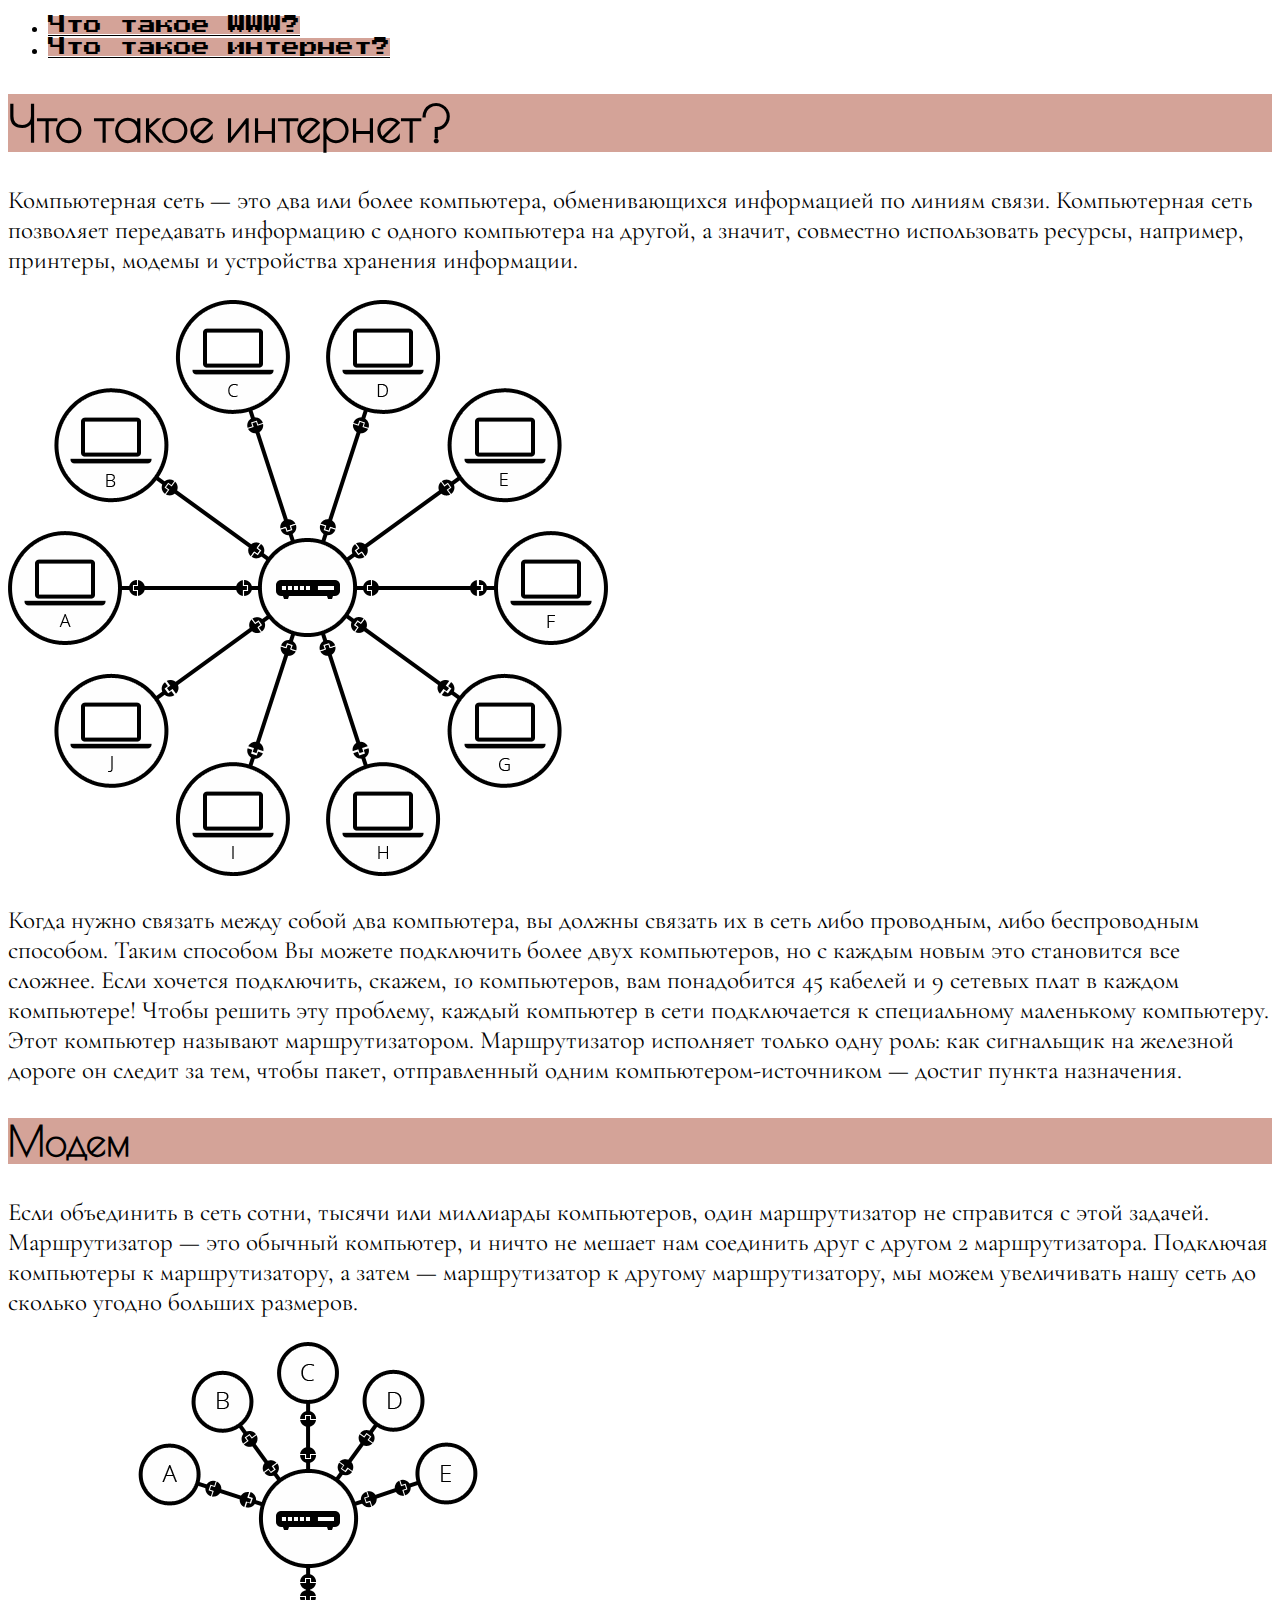
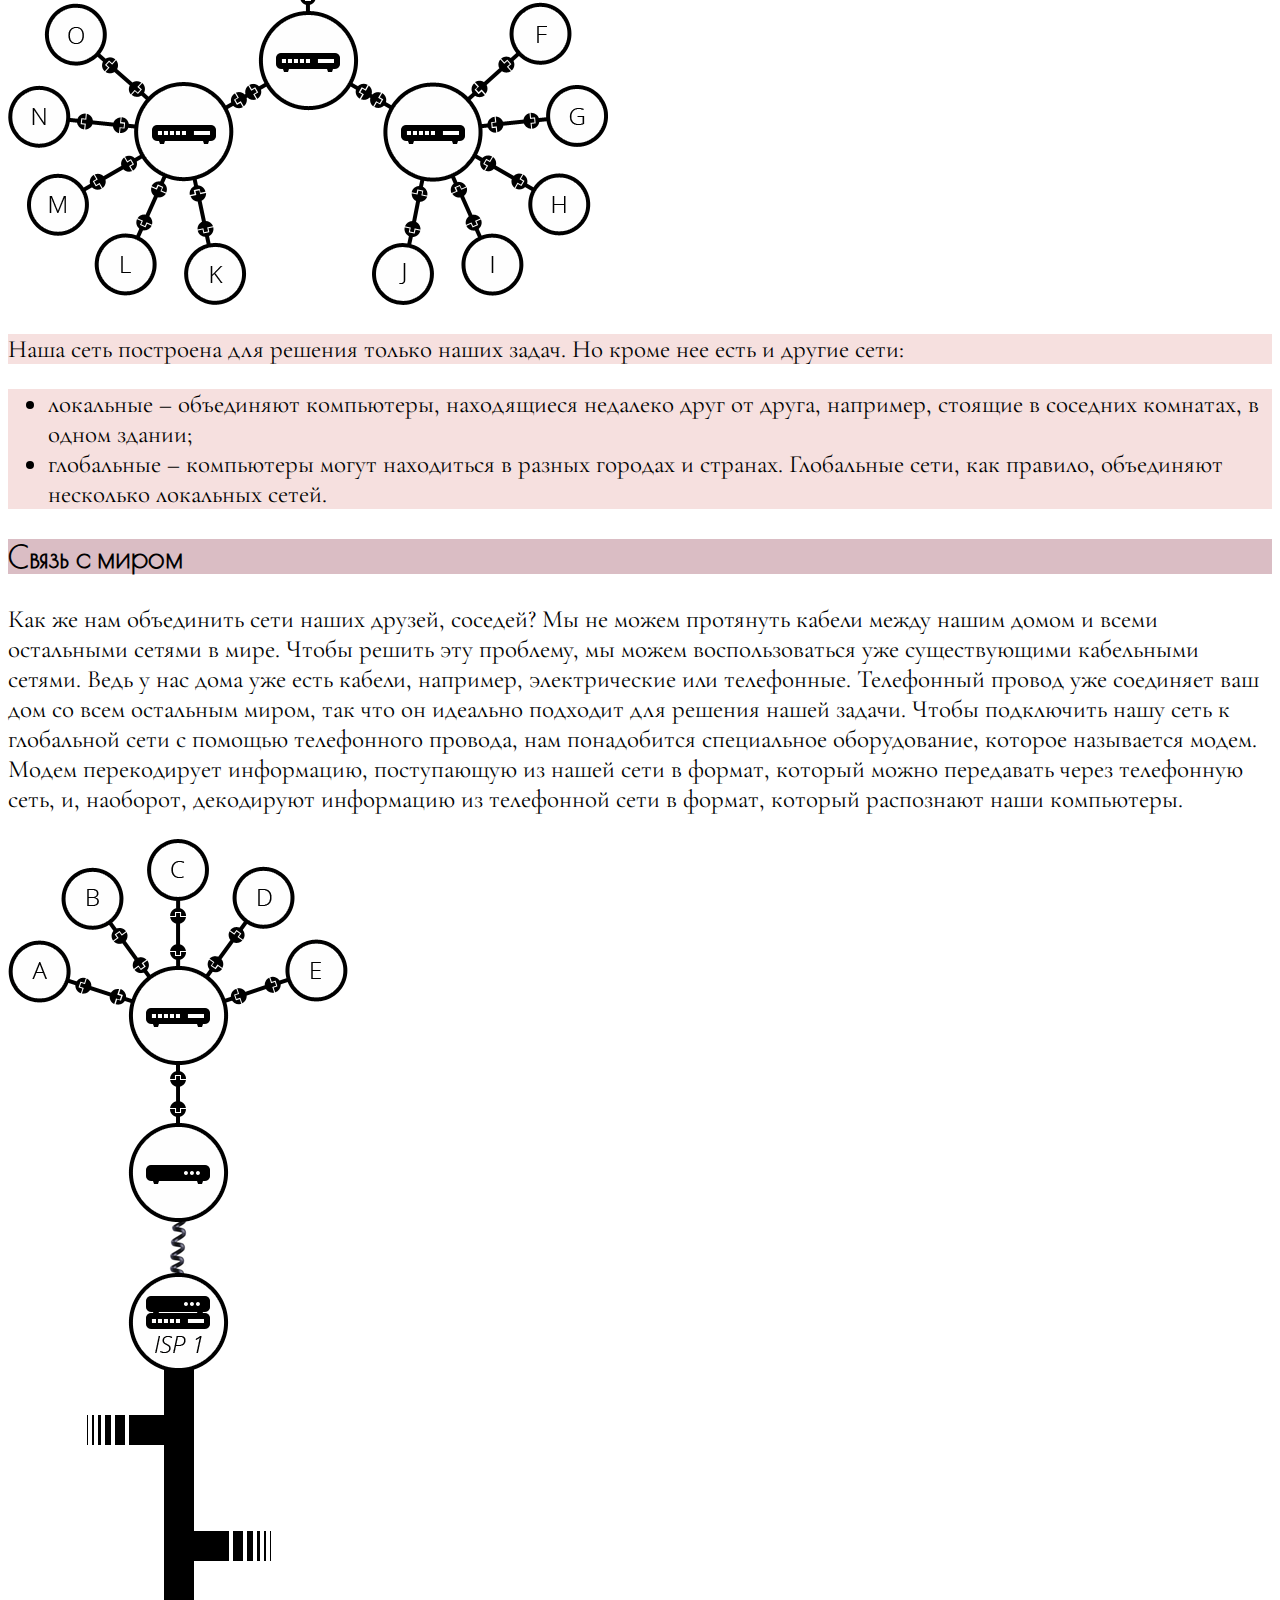
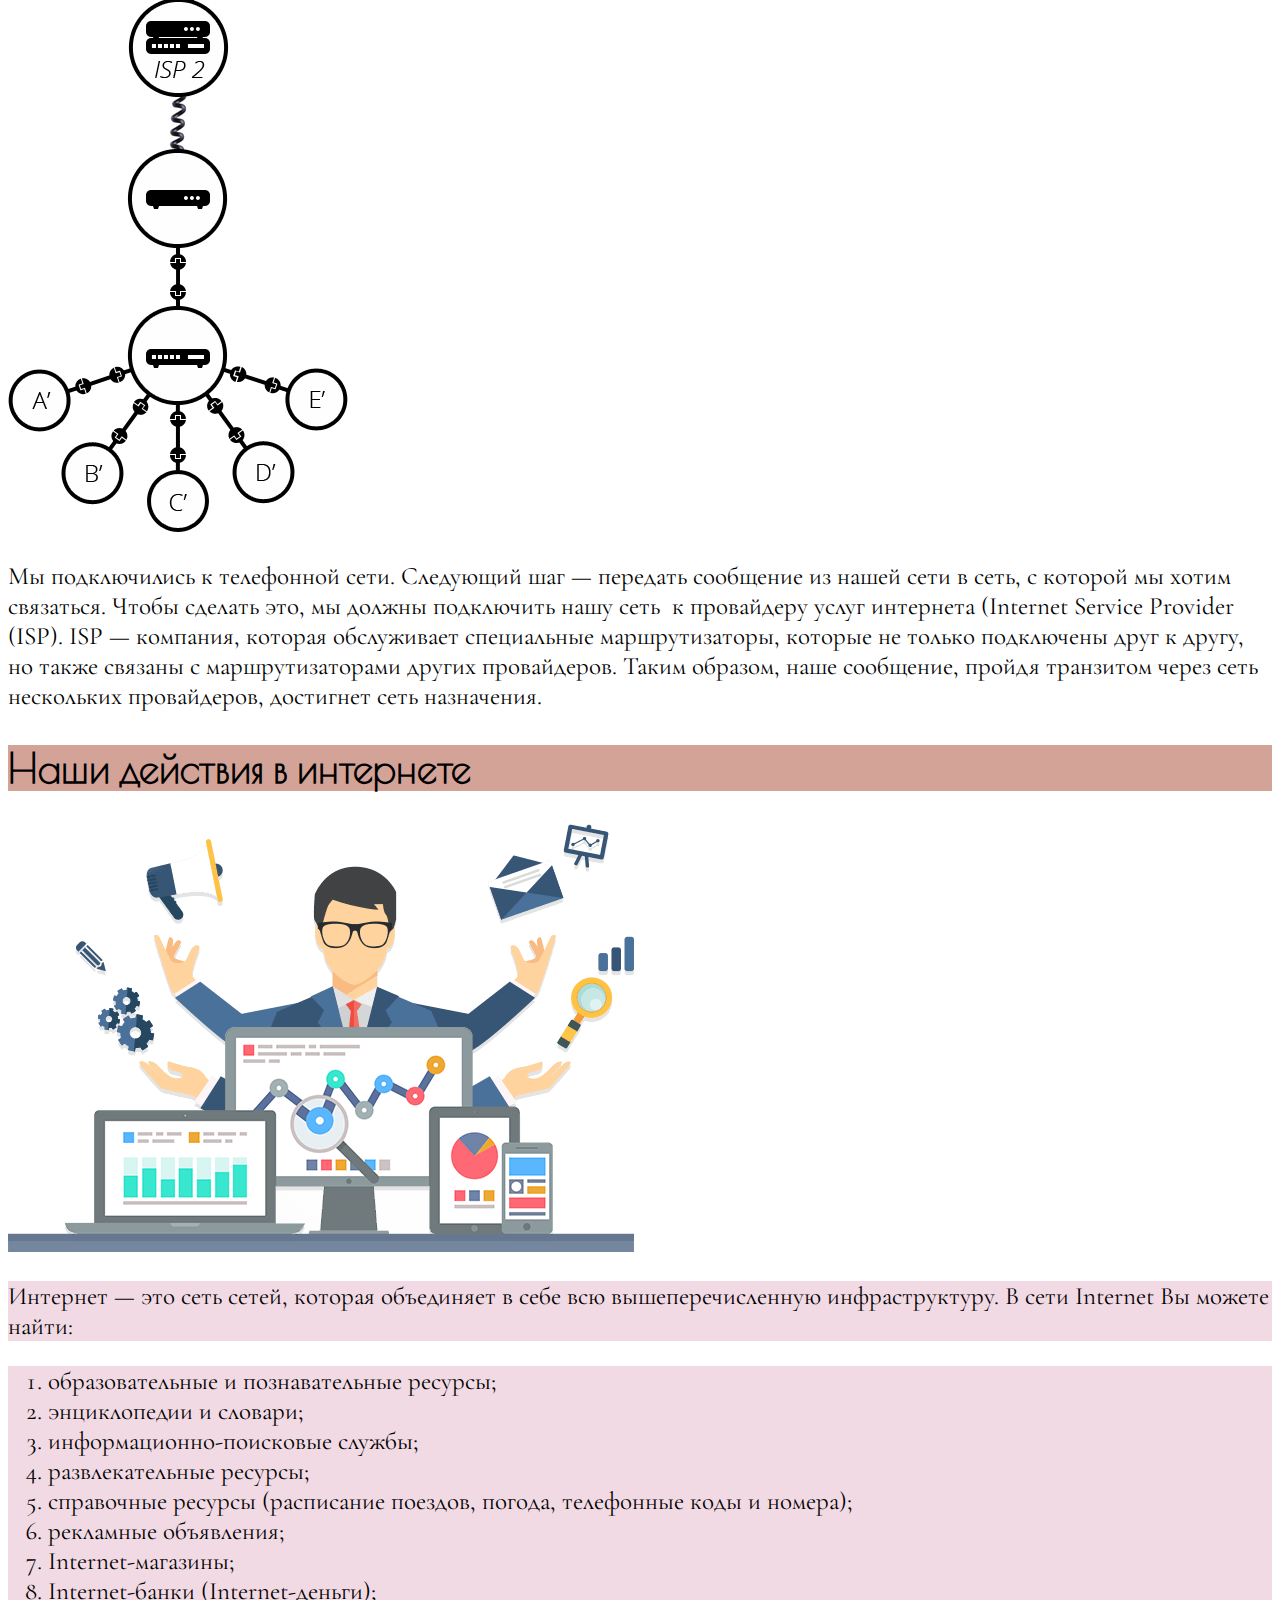
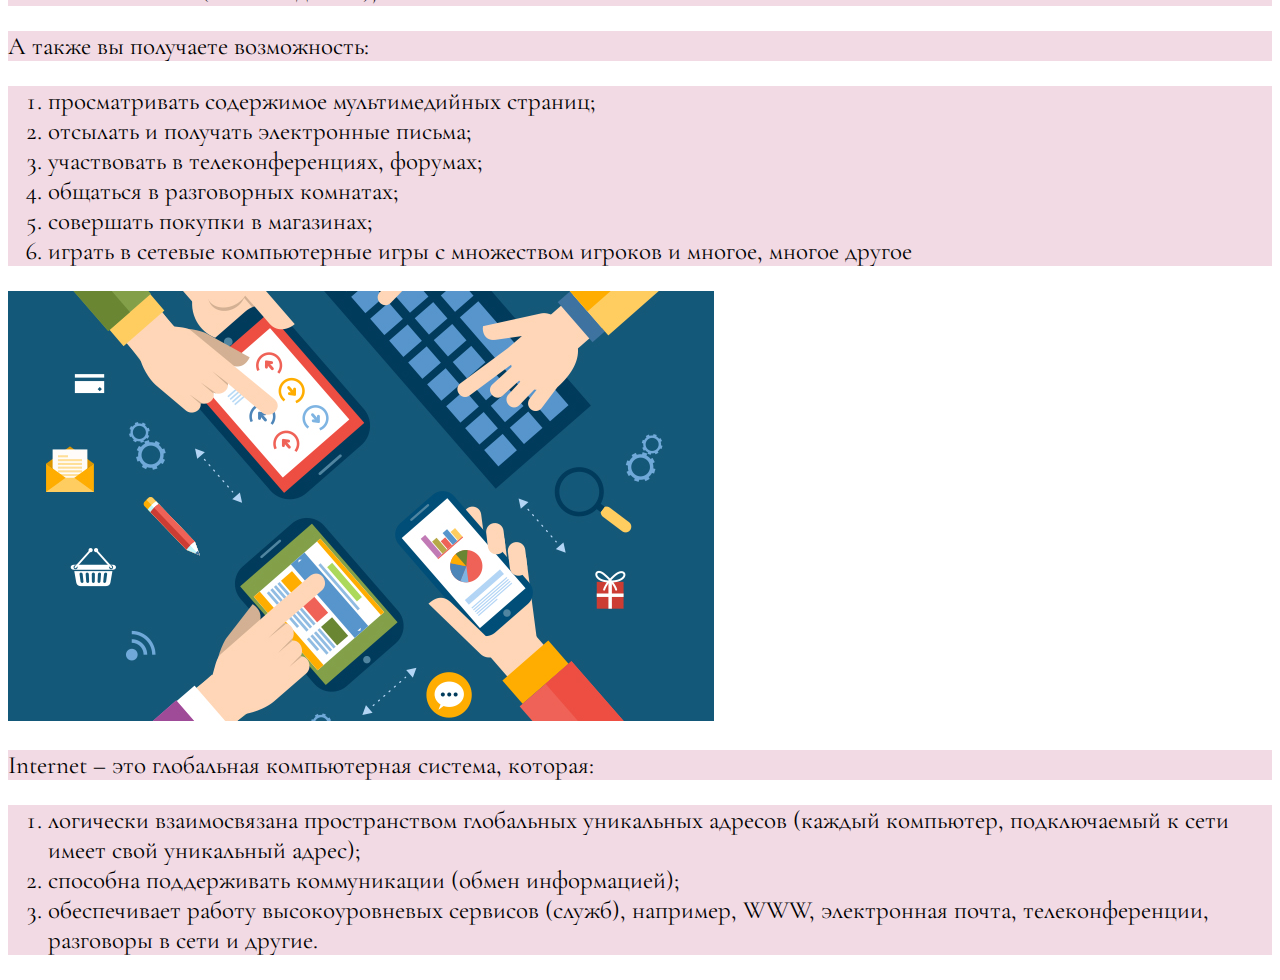
<file: index.html>
<!DOCTYPE html>
<html>
    <head>
        <meta charset="utf-8">
        <title>Что такое интернет?</title>
        <link rel="stylesheet" href="style.css">
    </head>
    <body>
    <ul>
        <li><a href="www.html" class="bold">Что такое WWW?</a></li>
        <li><a href="index.html">Что такое интернет?</a></li>
    </ul>

    <h1>Что такое интернет?</h1>
    <p>Компьютерная сеть — это два или более компьютера, обменивающихся информацией по линиям связи. Компьютерная сеть позволяет передавать информацию с одного компьютера на другой, а значит, совместно использовать ресурсы, например, принтеры, модемы и устройства хранения информации. 
    </p> 
    <img src="img/net.png" alt="несколько компьютеров подключены к одному маршрутизатору">
    <p>Когда нужно связать между собой два компьютера, вы должны связать их в сеть либо проводным, либо беспроводным способом. 
        Таким способом Вы можете подключить более двух компьютеров, но с каждым новым это становится все сложнее. Если хочется подключить, скажем, 10 компьютеров, вам понадобится 45 кабелей и 9 сетевых плат в каждом компьютере!
        Чтобы решить эту проблему, каждый компьютер в сети подключается к специальному маленькому компьютеру. Этот компьютер называют маршрутизатором. Маршрутизатор исполняет только одну роль: как сигнальщик на железной дороге он следит за тем, чтобы пакет, отправленный одним компьютером-источником — достиг пункта назначения.</p>
     <h2>Модем</h2>
     <p>Если объединить в сеть сотни, тысячи или миллиарды компьютеров, один маршрутизатор не справится с этой задачей. Маршрутизатор — это обычный компьютер, и ничто не мешает нам соединить друг с другом 2 маршрутизатора. Подключая компьютеры к маршрутизатору, а затем — маршрутизатор к другому маршрутизатору, мы можем увеличивать нашу сеть до сколько угодно больших размеров.
    </p>
    <img src="img/modem.png" alt="компьютерная сеть, которая состоит из нескольких маршрутизаторов">
    <p class="set">Наша сеть построена для решения только наших задач. Но кроме нее есть и другие сети: 
    </p>
    <ul class="set">
        <li class="set"> локальные – объединяют компьютеры, находящиеся недалеко друг от друга, например, стоящие в соседних комнатах, в одном здании;
        </li>
        <li class="set">глобальные – компьютеры могут находиться в разных городах и странах. Глобальные сети, как правило, объединяют несколько локальных сетей.
        </li>
    </ul>
    <h3>Связь с миром</h3>
    <p>Как же нам объединить сети наших друзей, соседей? Мы не можем протянуть кабели между нашим домом и всеми остальными сетями в мире. Чтобы решить эту проблему, мы можем воспользоваться уже существующими кабельными сетями. Ведь у нас дома уже есть кабели, например, электрические или телефонные. Телефонный провод уже соединяет ваш дом со всем остальным миром, так что он идеально подходит для решения нашей задачи. Чтобы подключить нашу сеть к глобальной сети с помощью телефонного провода, нам понадобится специальное оборудование, которое называется модем. Модем перекодирует информацию, поступающую из нашей сети в формат, который можно передавать через телефонную сеть, и, наоборот, декодируют информацию из телефонной сети в формат, который распознают наши компьютеры.
    </p>
    <img src="img/worldmodem.png" alt="комьютерная сеть, которая подключена к маршрутизатору, а он соединен телефонным проводом с провайдером">
    <p>Мы подключились к телефонной сети. Следующий шаг — передать сообщение из нашей сети в сеть, с которой мы хотим связаться. Чтобы сделать это, мы должны подключить нашу сеть  к провайдеру услуг интернета (Internet Service Provider (ISP). ISP — компания, которая обслуживает специальные маршрутизаторы, которые не только подключены друг к другу, но также связаны с маршрутизаторами других провайдеров. Таким образом, наше сообщение, пройдя транзитом через сеть нескольких провайдеров, достигнет сеть назначения. 
        </p>
    <h2>Наши действия в интернете</h2>
    <img src="img/inet.png" alt="человек, показывающий возможности интернета">
    <p class="net"> Интернет — это сеть сетей, которая объединяет в себе всю вышеперечисленную инфраструктуру.
        В сети Internet Вы можете найти:</p>
    <ol start="1" class="net">
        <li class="net">образовательные и познавательные ресурсы;</li>
        <li class="net">энциклопедии и словари;</li>
        <li class="net">информационно-поисковые службы;</li>
        <li class="net">развлекательные ресурсы;</li>
        <li class="net">справочные ресурсы (расписание поездов, погода, телефонные коды и номера);</li>
        <li class="net">рекламные объявления;</li>
        <li class="net">Internet-магазины;</li>
        <li class="net">Internet-банки (Internet-деньги);</li>
    </ol>
    <p class="net">А также вы получаете возможность:</p>
    <ol start="1" class="net">
            <li class="net">просматривать содержимое мультимедийных страниц;</li>
            <li class="net">отсылать и получать электронные письма;</li>
            <li class="net">участвовать в телеконференциях, форумах;</li>
            <li class="net">общаться в разговорных комнатах;</li>
            <li class="net">совершать покупки в магазинах;</li>
            <li class="net">играть в сетевые компьютерные игры с множеством игроков и многое, многое другое</li>
    </ol>
    <img src="img/kak-sozdat-internet-magazin-s.jpg" alt="обмен информацией между людьми">
    <p class="net"> Internet – это глобальная компьютерная система, которая:</p>
    <ol start="1" class="net">
        <li class="net">логически взаимосвязана пространством глобальных уникальных адресов (каждый компьютер, подключаемый к сети имеет свой уникальный адрес);</li>
        <li class="net">способна поддерживать коммуникации (обмен информацией);</li>
        <li class="net">обеспечивает работу высокоуровневых сервисов (служб), например, WWW, электронная почта, телеконференции, разговоры в сети и другие.</li>
     </ol>
        

    </body>
</html>
</file>
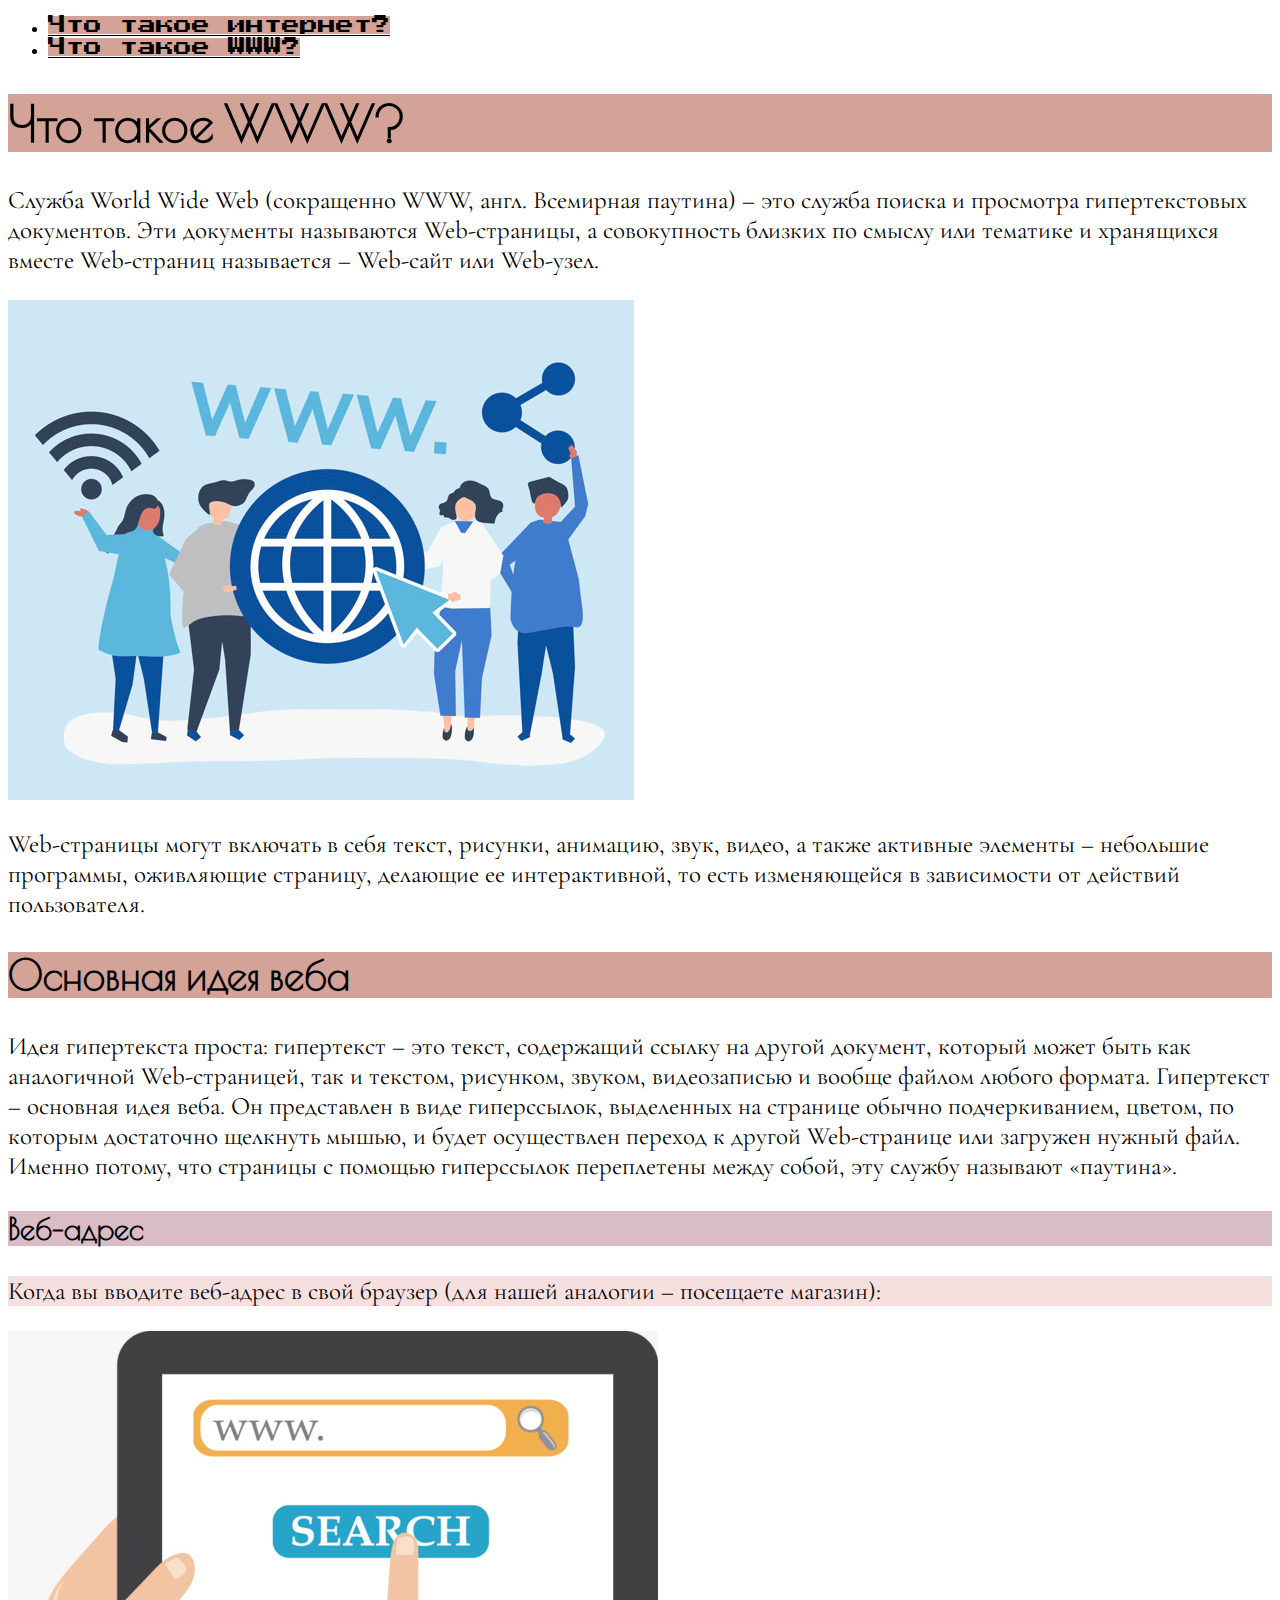
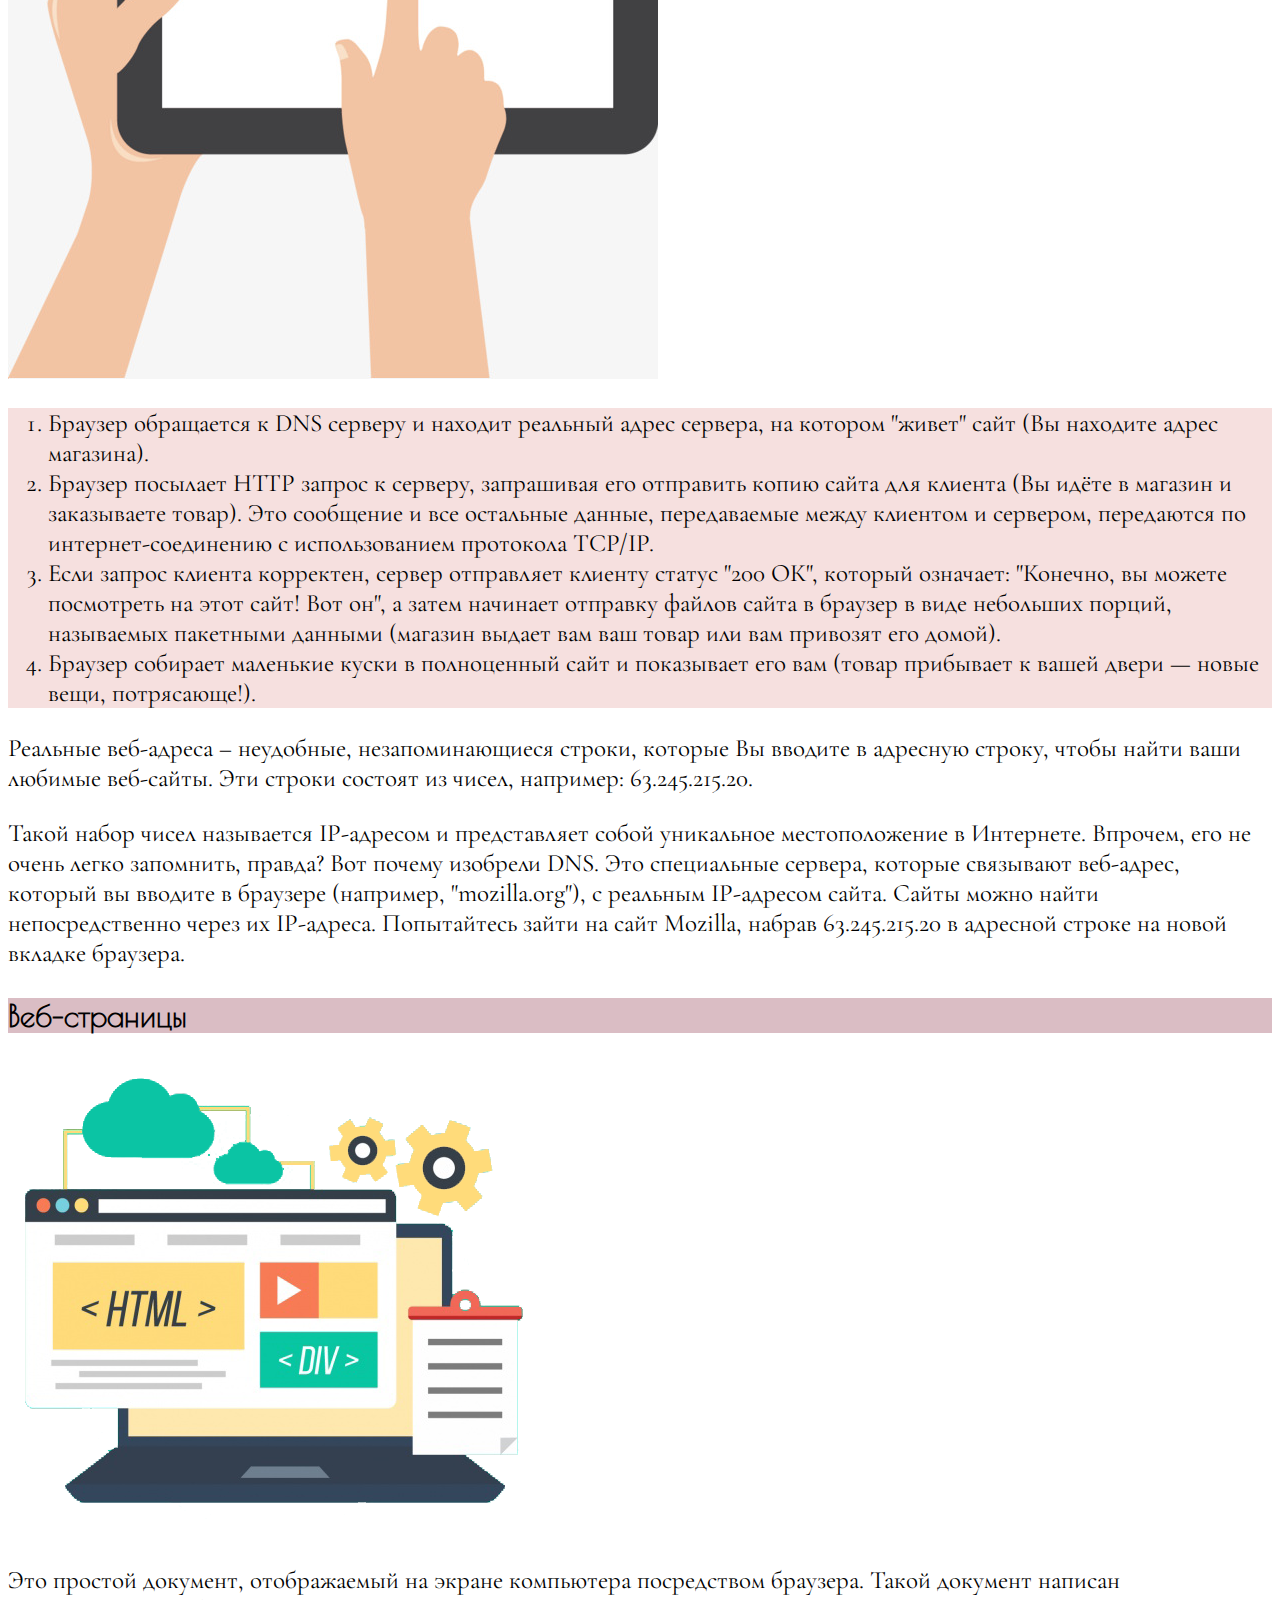
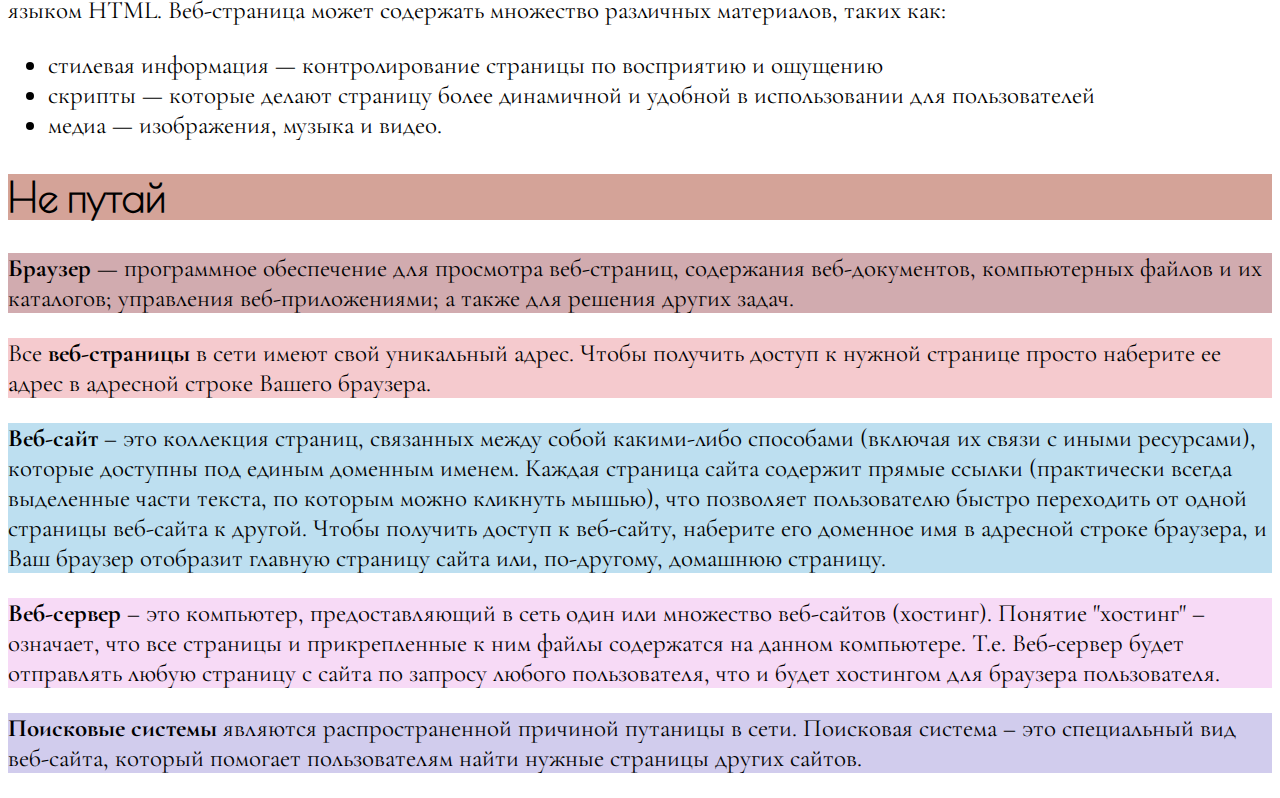
<file: www.html>
<!DOCTYPE html>
<html>
    <head>
        <meta charset="utf-8">
        <title>Что такое интернет?</title> 
        <link rel="stylesheet" href="style.css">
    </head>
    <body>
    <ul>
        <li><a href="index.html">Что такое интернет?</a></li>
        <li><a href="www.html">Что такое WWW?</a></li>
    </ul>
         <h1>Что такое WWW?</h1>
     <p>Служба World Wide Web (сокращенно WWW, англ. Всемирная паутина) – это служба поиска и просмотра гипертекстовых документов. Эти документы называются Web-страницы, а совокупность близких по смыслу или тематике и хранящихся вместе Web-страниц называется – Web-сайт или Web-узел.
    </p>
    <img src="img/www.jpg" alt="несколько людей, которые показывают на всемирную паутину">
    <p>Web-страницы могут включать в себя текст, рисунки, анимацию, звук, видео, а также активные элементы – небольшие программы, оживляющие страницу, делающие ее интерактивной, то есть изменяющейся в зависимости от действий пользователя. 
    </p>

    <h2>Основная идея веба</h2>

     <p>Идея гипертекста проста: гипертекст – это текст, содержащий ссылку на другой документ, который может быть как аналогичной Web-страницей, так и текстом, рисунком, звуком, видеозаписью и вообще файлом любого формата. Гипертекст – основная идея веба. Он представлен в виде гиперссылок, выделенных на странице обычно подчеркиванием, цветом, по которым достаточно щелкнуть мышью, и будет осуществлен переход к другой Web-странице или загружен нужный файл. Именно потому, что страницы с помощью гиперссылок переплетены между собой, эту службу называют «паутина».
    </p>

    <h3>Веб-адрес</h3>

    <p class="set">Когда вы вводите веб-адрес в свой браузер (для нашей аналогии – посещаете магазин):</p>
    <img src="img/34.jpg" alt="поисковая строка браузера">
    <ol start="1" class="set">

        <li class="set">Браузер обращается к DNS серверу и находит реальный адрес сервера, на котором "живет" сайт (Вы находите адрес магазина).</li>
        <li class="set">Браузер посылает HTTP запрос к серверу, запрашивая его отправить копию сайта для клиента (Вы идёте в магазин и заказываете товар). Это сообщение и все остальные данные, передаваемые между клиентом и сервером, передаются по интернет-соединению с использованием протокола TCP/IP.
        </li>
        <li class="set">Если запрос клиента корректен, сервер отправляет клиенту статус "200 ОК", который означает: "Конечно, вы можете посмотреть на этот сайт! Вот он", а затем начинает отправку файлов сайта в браузер в виде небольших порций, называемых пакетными данными (магазин выдает вам ваш товар или вам привозят его домой).
        </li>
        <li class="set">Браузер собирает маленькие куски в полноценный сайт и показывает его вам (товар прибывает к вашей двери — новые вещи, потрясающе!).
        </li>
    </ol>

    <p>Реальные веб-адреса – неудобные, незапоминающиеся строки, которые Вы вводите в адресную строку, чтобы найти ваши любимые веб-сайты. Эти строки состоят из чисел, например: 63.245.215.20.
    </p>

    <p>Такой набор чисел называется IP-адресом и представляет собой уникальное местоположение в Интернете. Впрочем, его не очень легко запомнить, правда? Вот почему изобрели DNS. Это специальные сервера, которые связывают веб-адрес, который вы вводите в браузере (например, "mozilla.org"), с реальным IP-адресом сайта.
    Сайты можно найти непосредственно через их IP-адреса. Попытайтесь зайти на сайт Mozilla, набрав 63.245.215.20 в адресной строке на новой вкладке браузера.
    </p>
    <h3>Веб-страницы</h3>
    <img src="img/55.png" alt="компьютер, на нем открыты веб-страницы">
    <p class="www">Это простой документ, отображаемый на экране компьютера посредством браузера. Такой документ написан языком HTML. Веб-страница может содержать множество различных материалов, таких как:
     </p>
     <ul class="www">
         <li class="www">стилевая информация — контролирование страницы по восприятию и ощущению</li>
         <li class="www">скрипты — которые делают страницу более динамичной и удобной в использовании для пользователей</li>
         <li class="www">медиа — изображения, музыка и видео.</li>
     </ul>
     <h2>Не путай</h2>
     <p class="browser"><strong>Браузер</strong> — программное обеспечение для просмотра веб-страниц, содержания веб-документов, компьютерных файлов и их каталогов; управления веб-приложениями; а также для решения других задач.</p>

     <p class="ph">Все <strong>веб-страницы</strong> в сети имеют свой уникальный адрес. Чтобы получить доступ к нужной странице просто наберите ее адрес в адресной строке Вашего браузера.</p>
     <p class="site"><strong>Веб-сайт</strong> – это коллекция страниц, связанных между собой какими-либо способами (включая их связи с иными ресурсами), которые доступны под единым доменным именем. Каждая страница сайта содержит прямые ссылки (практически всегда выделенные части текста, по которым можно кликнуть мышью), что позволяет пользователю быстро переходить от одной страницы веб-сайта к другой.
        Чтобы получить доступ к веб-сайту, наберите его доменное имя в адресной строке браузера, и Ваш браузер отобразит главную страницу сайта или, по-другому, домашнюю страницу.
        </p>

    <p class="serv"><strong>Веб-сервер</strong> – это компьютер, предоставляющий в сеть один или множество веб-сайтов (хостинг). Понятие "хостинг" – означает, что все страницы и прикрепленные к ним файлы содержатся на данном компьютере. Т.е. Веб-сервер будет отправлять любую страницу с сайта по запросу любого пользователя, что и будет хостингом для браузера пользователя.
    </p>

    <p class="sis"><strong>Поисковые системы</strong> являются распространенной причиной путаницы в сети. Поисковая система – это специальный вид веб-сайта, который помогает пользователям найти нужные страницы других сайтов.
    </p>

    </body>
</html>
</file>
<file: style.css>
@import url('https://fonts.googleapis.com/css?family=Cormorant+Garamond|Poiret+One|Press+Start+2P|Underdog');

p {
    font-family: 'Cormorant Garamond', serif;
    font-size: 25px;
}

h1 {
    font-family: 'Poiret One', cursive;
    background-color:#D4A398;
    font-size: 50px;
}

a {
    font-family: 'Press Start 2P', cursive;
    color: black;
    background-color: #D4A398;
    font-size: 18px;
}

h2 {
    font-family: 'Poiret One', cursive;
    background-color:#D4A398;
    font-size: 40px;
}

.set {
    background-color: #F6E0DF;
    font-family: 'Cormorant Garamond', serif;
    font-size: 25px;
}

h3{
    font-family: 'Poiret One', cursive;
    background-color: #DABDC4;
    font-size: 30px;
}

.net {
    font-family: 'Cormorant Garamond', serif;
    font-size: 25px;
    background-color: #F2DAE4;
}

.www {
    font-family: 'Cormorant Garamond', serif;
    font-size: 25px;
}

.browser {
    font-family: 'Cormorant Garamond', serif;
    font-size: 25px;
    background-color: #D1ABAF;
}

.ph {
    font-family: 'Cormorant Garamond', serif;
    font-size: 25px;
    background-color: #F5CACE;
}

.site {
    font-family: 'Cormorant Garamond', serif;
    font-size: 25px;
    background-color: #BDDFF0;
}

.serv {
    font-family: 'Cormorant Garamond', serif;
    font-size: 25px;
    background-color: #F7DAF6;
}

.sis {
    font-family: 'Cormorant Garamond', serif;
    font-size: 25px;
    background-color: #D1CCED;
}
</file>
